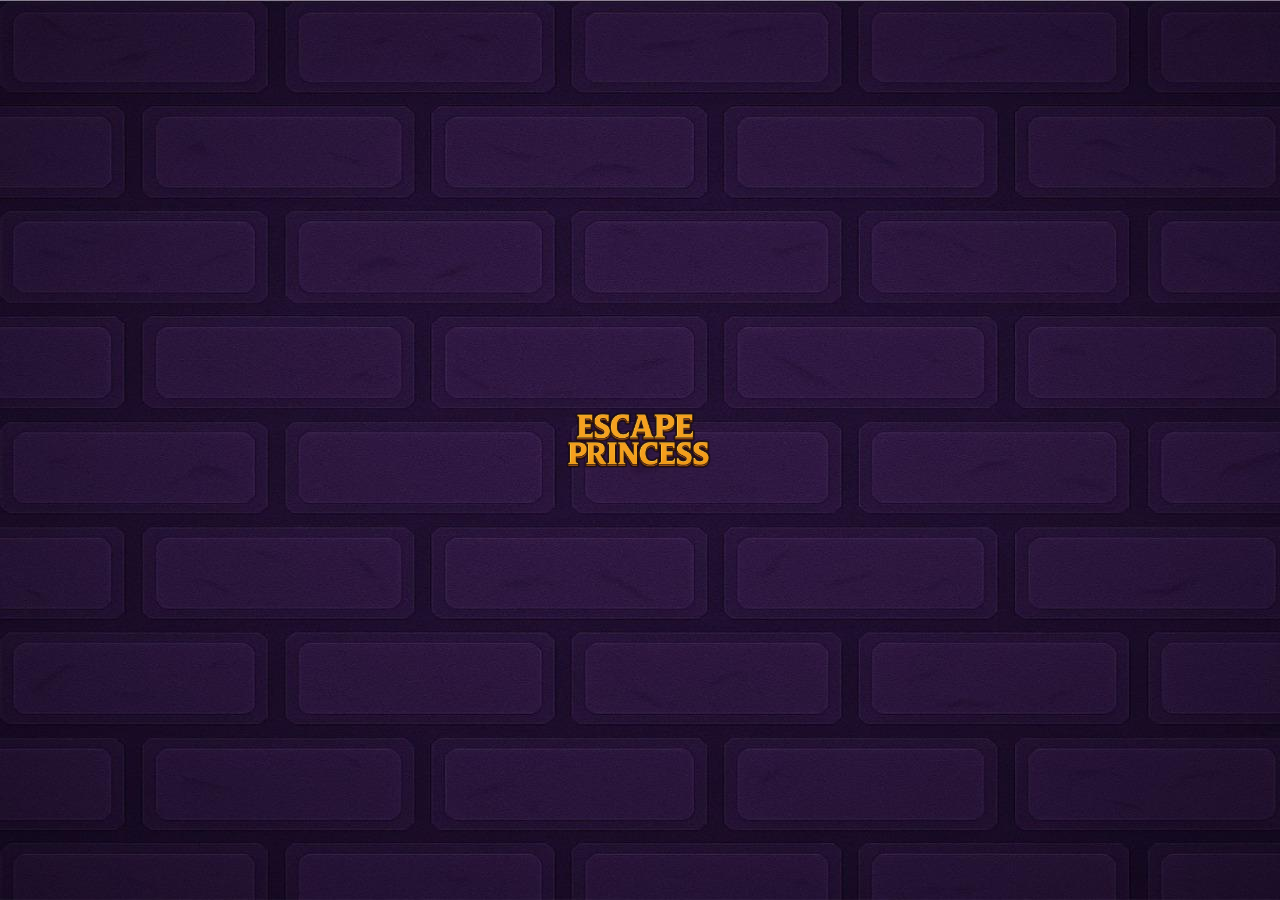
<file: tela inicial/index.html>
<!DOCTYPE html>
<html lang="en">
<head>
  <meta charset="UTF-8">
  <title>Escape Princess Animation</title>
  <style>
    * {
      margin: 0;
      padding: 0;
      box-sizing: border-box;
    }

    body, html {
      width: 100%;
      height: 100%;
      overflow: hidden;
    }

    .background {
      position: absolute;
      width: 100%;
      height: 100%;
      object-fit: cover;
      z-index: 0;
    }

    .title {
      position: absolute;
      top: 50%;
      left: 50%;
      width: 60%;
      transform: translate(-50%, -50%) scale(0.2);
      animation: zoomIn 2s ease-out forwards;
      z-index: 1;
    }

    @keyframes zoomIn {
      to {
        transform: translate(-50%, -50%) scale(1);
      }
    }
  </style>
</head>
<body>
  <img src="bg.jpg" class="background" alt="Fundo">
  <img src="title.png" class="title" alt="Título Animado">
</body>
</html>
</file>
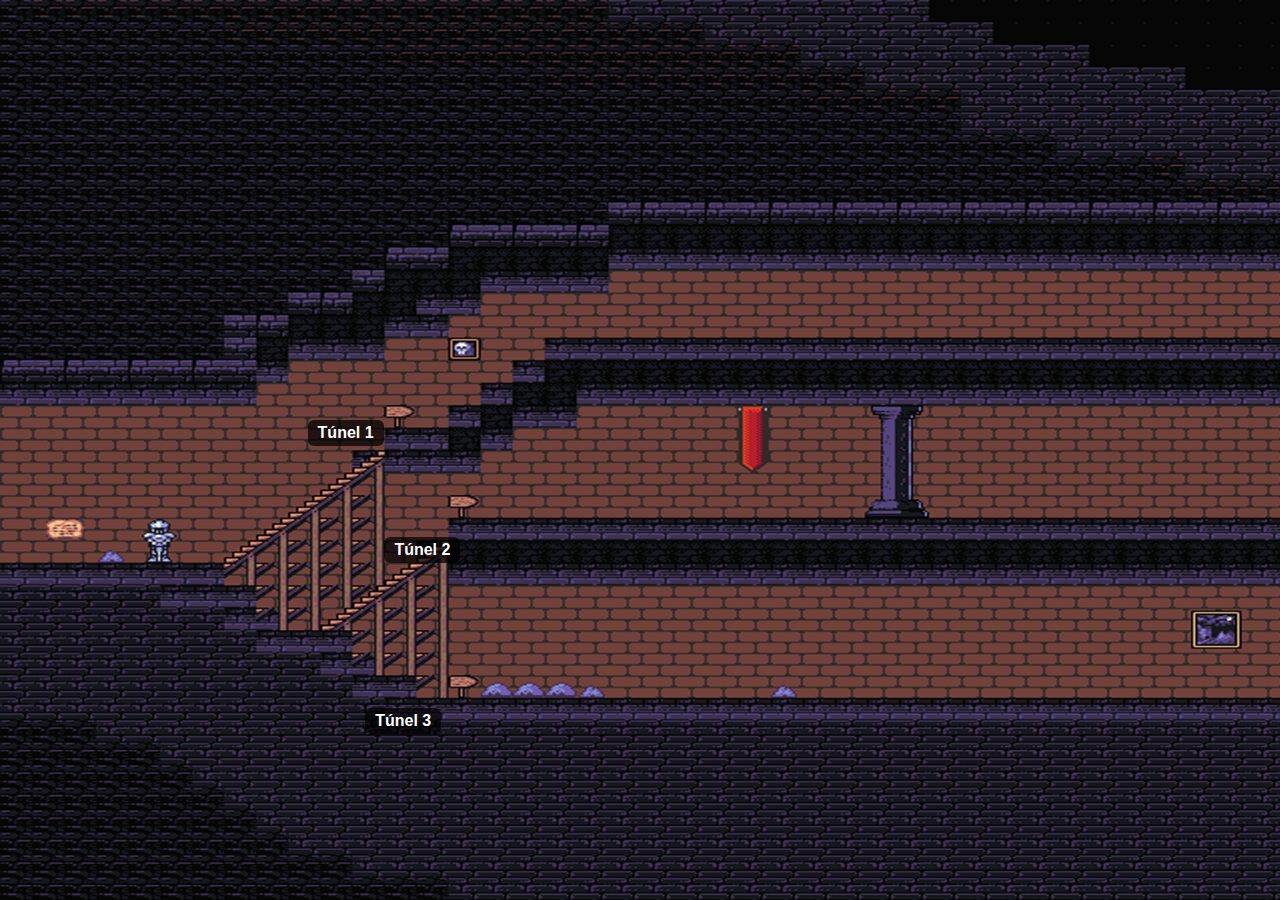
<file: sala 3/desafio3.html>
<!DOCTYPE html>
<html lang="pt-BR">
<head>
  <meta charset="UTF-8">
  <title>Desafio 3 - O Caminho da Verdade</title>
  <link rel="stylesheet" href="desafio3.css">
</head>
<body>
  <div id="viewport">
    <div id="room">
      <div class="caminho" id="tunel1">
        <span class="label">Túnel 1</span>
      </div>
      <div class="caminho" id="tunel2">
        <span class="label">Túnel 2</span>
      </div>
      <div class="caminho" id="tunel3">
        <span class="label">Túnel 3</span>
      </div>
    </div>
  </div>
  <div id="mensagem"></div>
  <script src="desafio3.js"></script>
</body>
</html>
</file>
<file: sala 3/desafio3.css>
html, body {
  margin: 0;
  padding: 0;
  overflow: hidden;
  height: 100%;
  width: 100%;
  font-family: Arial, sans-serif;
}

/* Viewport que limita a visão */
#viewport {
  position: relative;
  width: 100vw;
  height: 100vh;
  overflow: hidden;
}

/* Mapa com largura 300vw */
#room {
  position: absolute;
  top: 0;
  left: 0;
  width: 300vw;
  height: 100vh;
  background-image: url('desafio3_mapa.png');
  background-size: cover;
  background-repeat: no-repeat;
  transition: transform 0.1s ease-out;
}

/* Túnel genérico */
.caminho {
  position: absolute;
  width: 8%;
  height: 20%;
  top: 40%;
  cursor: pointer;
}

/* Labels dos túneis */
.label {
  position: absolute;
  top: -30px;
  left: 50%;
  transform: translateX(-50%);
  background: rgba(0, 0, 0, 0.7);
  color: white;
  padding: 4px 10px;
  border-radius: 6px;
  font-weight: bold;
  white-space: nowrap;
}

/* Posições específicas baseadas na imagem */
#tunel1 {
  left: 5%;
  top: 50%;
}
#tunel2 {
  left: 7%;
  top: 63%
}
#tunel3 {
  left: 6.5%;
  top: 82%
}

/* Caixa de mensagem */
#mensagem {
  position: absolute;
  bottom: 30px;
  left: 50%;
  transform: translateX(-50%);
  background: rgba(0,0,0,0.8);
  color: white;
  padding: 12px 24px;
  font-size: 1.2em;
  border-radius: 10px;
  display: none;
  z-index: 10;
}
</file>
